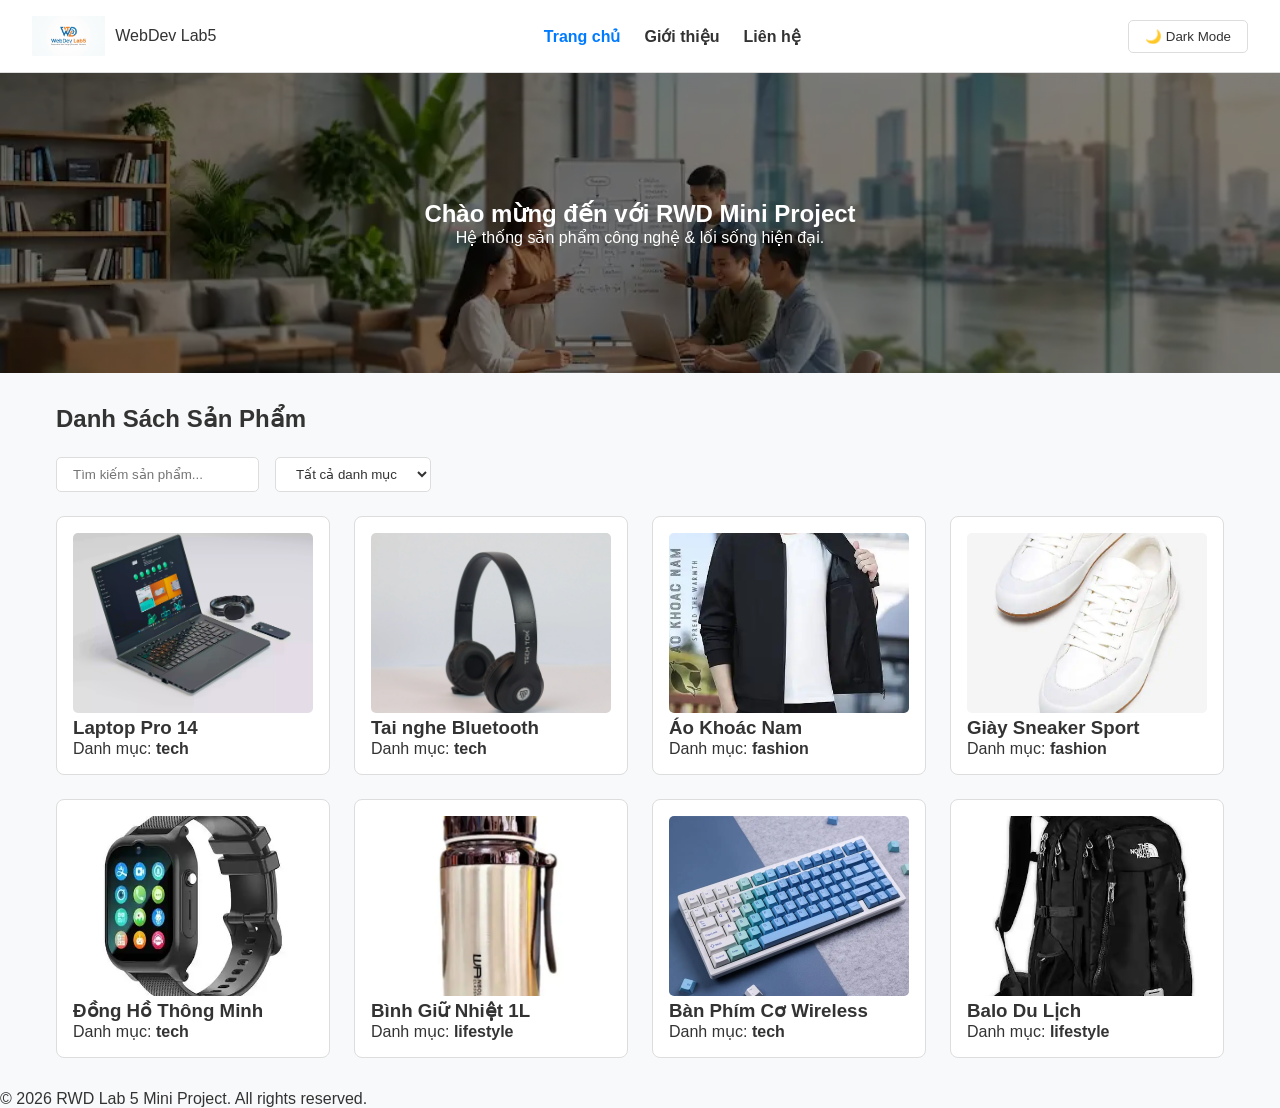
<file: index.html>
<!DOCTYPE html>
<html lang="vi">
<head>
    <meta charset="UTF-8">
    <meta name="viewport" content="width=device-width, initial-scale=1.0">
    <meta name="description" content="Website Mini Project RWD Hoàn chỉnh - Lab 5">
    <title>Trang Chủ | RWD Mini Project</title>
    <!-- Open Graph SEO -->
    <meta property="og:title" content="RWD Mini Project Lab 5">
    <meta property="og:description" content="Website đáp ứng chuẩn HTML, CSS Flexbox/Grid, JS DOM.">
    <meta property="og:image" content="assets/img/optimized/hero.webp">
    <link rel="stylesheet" href="assets/css/styles.css">
</head>
<body>
    <!-- Navbar (Bài 1 + Bài 2) -->
    <header class="navbar">
        <!-- Đã thêm thẻ img logo vào đây -->
        <div class="logo-container" style="display: flex; align-items: center; gap: 10px;">
            <img src="assets/img/optimized/logo.webp" alt="Logo" style="height: 40px; width: auto;">
            <div class="logo">WebDev Lab5</div>
        </div>

        <nav class="nav-menu" id="navMenu">
            <a href="index.html" class="active">Trang chủ</a>
            <a href="pages/about.html">Giới thiệu</a>
            <a href="pages/contact.html">Liên hệ</a>
        </nav>
        <div class="nav-actions">
            <button id="darkModeToggle" class="btn-theme">🌙 Dark Mode</button>
            <div class="hamburger" id="hamburger">
                <span></span>
                <span></span>
                <span></span>
            </div>
        </div>
    </header>

    <!-- Hero Section (Bài 1) -->
    <section class="hero">
        <div class="hero-content">
            <h1>Chào mừng đến với RWD Mini Project</h1>
            <p>Hệ thống sản phẩm công nghệ & lối sống hiện đại.</p>
        </div>
    </section>

    <!-- Sản Phẩm & Lọc (Bài 3) -->
    <main class="container">
        <h2>Danh Sách Sản Phẩm</h2>
        <div class="filter-controls">
            <input type="text" id="searchInput" placeholder="Tìm kiếm sản phẩm...">
            <select id="categoryFilter">
                <option value="all">Tất cả danh mục</option>
                <option value="tech">Công nghệ</option>
                <option value="fashion">Thời trang</option>
                <option value="lifestyle">Lối sống</option>
            </select>
        </div>

        <div class="product-grid" id="productContainer">
            <!-- Render từ JS -->
        </div>
    </main>

    <footer>
        <p>&copy; 2026 RWD Lab 5 Mini Project. All rights reserved.</p>
    </footer>

    <!-- Back to Top (Bài 2) -->
    <button id="backToTop" class="back-to-top">⬆ Top</button>

    <script src="assets/js/app.js"></script>
</body>
</html>
</file>
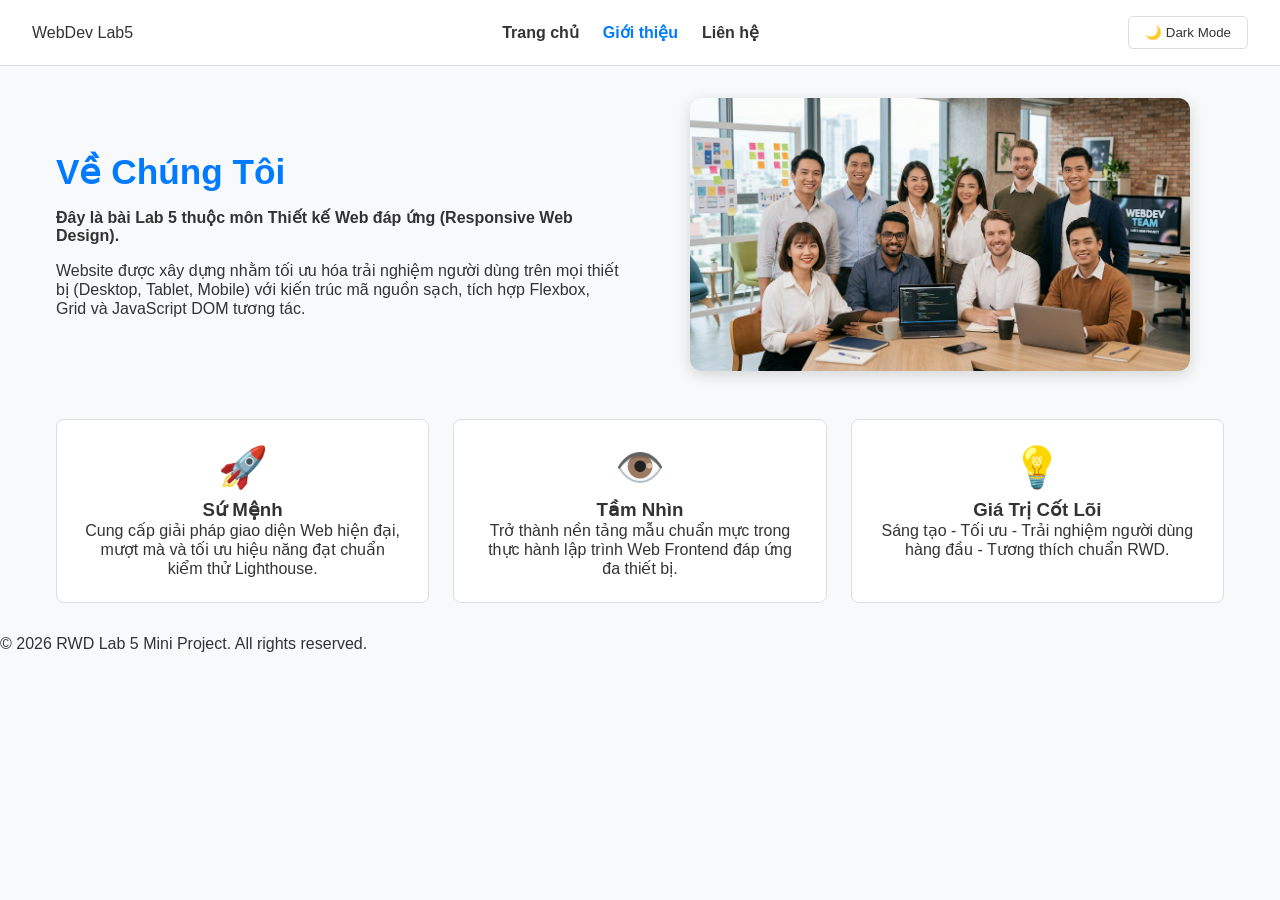
<file: pages/about.html>
<!DOCTYPE html>
<html lang="vi">
<head>
    <meta charset="UTF-8">
    <meta name="viewport" content="width=device-width, initial-scale=1.0">
    <meta name="description" content="Trang Giới Thiệu - RWD Mini Project">
    <title>Giới Thiệu | RWD Mini Project</title>
    <link rel="stylesheet" href="../assets/css/styles.css">
</head>
<body>
    <!-- Navbar Navigation -->
    <header class="navbar">
        <div class="logo">WebDev Lab5</div>
        <nav class="nav-menu" id="navMenu">
            <a href="../index.html">Trang chủ</a>
            <a href="about.html" class="active">Giới thiệu</a>
            <a href="contact.html">Liên hệ</a>
        </nav>
        <div class="nav-actions">
            <button id="darkModeToggle" class="btn-theme">🌙 Dark Mode</button>
            <div class="hamburger" id="hamburger">
                <span></span><span></span><span></span>
            </div>
        </div>
    </header>

    <!-- Main Content -->
    <main class="container about-container">
        <!-- Hero About Section: Text bên trái + Image Banner bên phải -->
        <section class="about-hero">
            <div class="about-text">
                <h1>Về Chúng Tôi</h1>
                <p class="subtitle">Đây là bài Lab 5 thuộc môn Thiết kế Web đáp ứng (Responsive Web Design).</p>
                <p>Website được xây dựng nhằm tối ưu hóa trải nghiệm người dùng trên mọi thiết bị (Desktop, Tablet, Mobile) với kiến trúc mã nguồn sạch, tích hợp Flexbox, Grid và JavaScript DOM tương tác.</p>
            </div>
            <div class="about-banner">
                <!-- Bạn có thể thay đường dẫn ảnh bên dưới thành ảnh background vừa tạo -->
                <img src="../assets/img/optimized/about-bg.webp" alt="Hình ảnh giới thiệu đội ngũ">
            </div>
        </section>

        <!-- Section: Sứ mệnh & Tầm nhìn -->
        <section class="about-features">
            <div class="feature-card">
                <div class="icon">🚀</div>
                <h3>Sứ Mệnh</h3>
                <p>Cung cấp giải pháp giao diện Web hiện đại, mượt mà và tối ưu hiệu năng đạt chuẩn kiểm thử Lighthouse.</p>
            </div>
            <div class="feature-card">
                <div class="icon">👁️</div>
                <h3>Tầm Nhìn</h3>
                <p>Trở thành nền tảng mẫu chuẩn mực trong thực hành lập trình Web Frontend đáp ứng đa thiết bị.</p>
            </div>
            <div class="feature-card">
                <div class="icon">💡</div>
                <h3>Giá Trị Cốt Lõi</h3>
                <p>Sáng tạo - Tối ưu - Trải nghiệm người dùng hàng đầu - Tương thích chuẩn RWD.</p>
            </div>
        </section>
    </main>

    <footer>
        <p>&copy; 2026 RWD Lab 5 Mini Project. All rights reserved.</p>
    </footer>

    <!-- Back to Top Button -->
    <button id="backToTop" class="back-to-top">⬆ Top</button>
    <script src="../assets/js/app.js"></script>
</body>
</html>
</file>
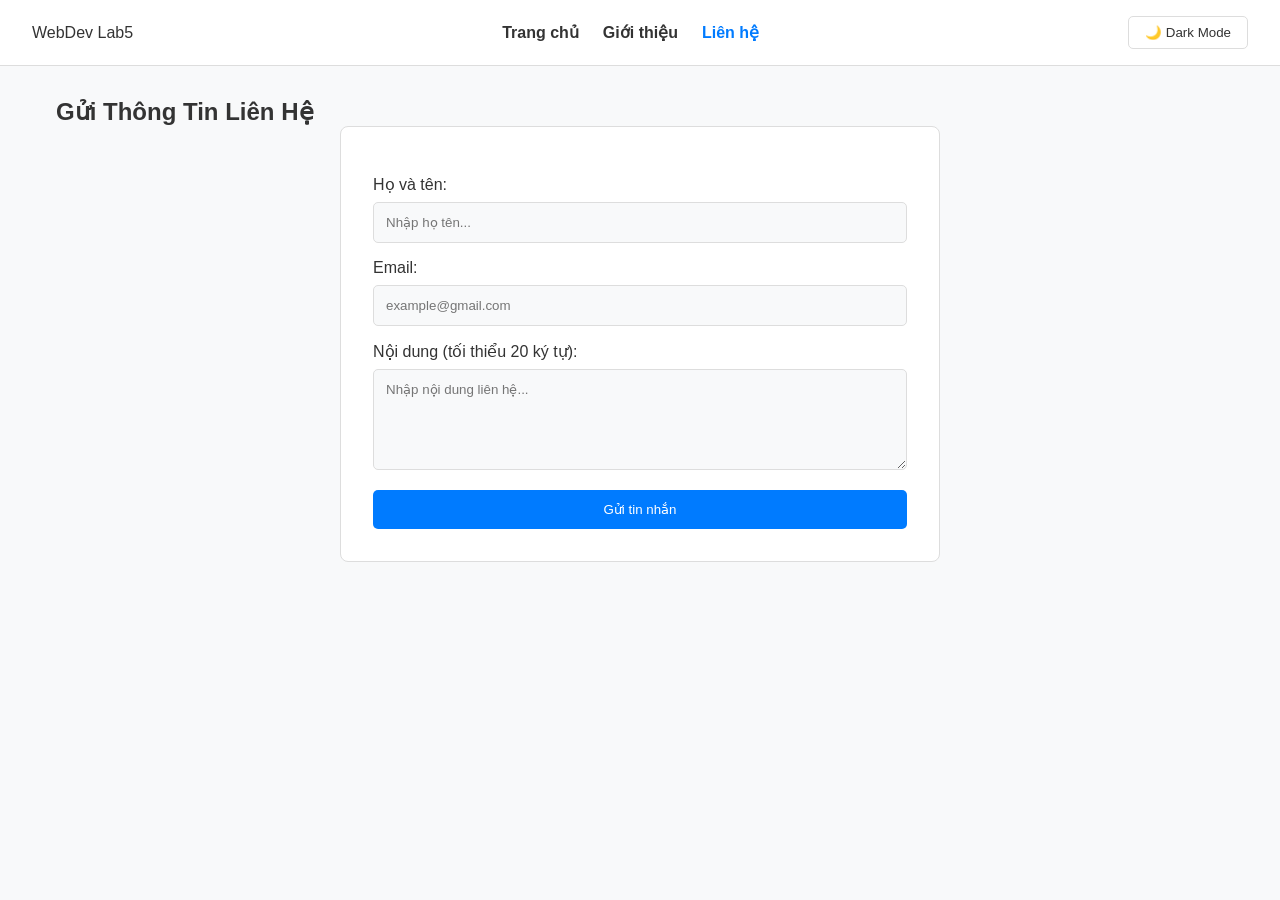
<file: pages/contact.html>
<!DOCTYPE html>
<html lang="vi">
<head>
    <meta charset="UTF-8">
    <meta name="viewport" content="width=device-width, initial-scale=1.0">
    <title>Liên Hệ | RWD Mini Project</title>
    <link rel="stylesheet" href="../assets/css/styles.css">
</head>
<body>
    <header class="navbar">
        <div class="logo">WebDev Lab5</div>
        <nav class="nav-menu" id="navMenu">
            <a href="../index.html">Trang chủ</a>
            <a href="about.html">Giới thiệu</a>
            <a href="contact.html" class="active">Liên hệ</a>
        </nav>
        <div class="nav-actions">
            <button id="darkModeToggle" class="btn-theme">🌙 Dark Mode</button>
            <div class="hamburger" id="hamburger">
                <span></span><span></span><span></span>
            </div>
        </div>
    </header>

    <main class="container">
        <h2>Gửi Thông Tin Liên Hệ</h2>
        <form id="contactForm" class="contact-form">
            <div id="errorMsg" class="message-box"></div>
            
            <div class="form-group">
                <label for="name">Họ và tên:</label>
                <input type="text" id="name" placeholder="Nhập họ tên...">
            </div>

            <div class="form-group">
                <label for="email">Email:</label>
                <input type="email" id="email" placeholder="example@gmail.com">
            </div>

            <div class="form-group">
                <label for="message">Nội dung (tối thiểu 20 ký tự):</label>
                <textarea id="message" rows="5" placeholder="Nhập nội dung liên hệ..."></textarea>
            </div>

            <button type="submit" class="btn-submit">Gửi tin nhắn</button>
        </form>
    </main>

    <button id="backToTop" class="back-to-top">⬆ Top</button>
    <script src="../assets/js/app.js"></script>
</body>
</html>
</file>
<file: assets/css/styles.css>
/* Reset CSS */
* {
    box-sizing: border-box;
    margin: 0;
    padding: 0;
    font-family: 'Segoe UI', Tahoma, Geneva, Verdana, sans-serif;
    transition: background-color 0.3s, color 0.3s;
}

:root {
    --bg-color: #f8f9fa;
    --text-color: #333;
    --card-bg: #ffffff;
    --primary-color: #007bff;
    --border-color: #ddd;
}

body.dark {
    --bg-color: #121212;
    --text-color: #e0e0e0;
    --card-bg: #1e1e1e;
    --border-color: #333;
}

body {
    background-color: var(--bg-color);
    color: var(--text-color);
}

/* Navbar Flexbox */
.navbar {
    display: flex;
    justify-content: space-between;
    align-items: center;
    padding: 1rem 2rem;
    background-color: var(--card-bg);
    border-bottom: 1px solid var(--border-color);
    position: sticky;
    top: 0;
    z-index: 1000;
}

.nav-menu {
    display: flex;
    gap: 1.5rem;
}

.nav-menu a {
    text-decoration: none;
    color: var(--text-color);
    font-weight: 600;
}

.nav-menu a.active {
    color: var(--primary-color);
}

.nav-actions {
    display: flex;
    align-items: center;
    gap: 1rem;
}

.btn-theme {
    padding: 0.5rem 1rem;
    cursor: pointer;
    border-radius: 5px;
    border: 1px solid var(--border-color);
    background-color: var(--card-bg);
    color: var(--text-color);
}

.hamburger {
    display: none;
    flex-direction: column;
    gap: 4px;
    cursor: pointer;
}

.hamburger span {
    width: 25px;
    height: 3px;
    background-color: var(--text-color);
}

/* Hero Section */
.hero {
    background: linear-gradient(rgba(0,0,0,0.5), rgba(0,0,0,0.5)), url('../img/optimized/hero.webp') center/cover no-repeat;
    height: 300px;
    display: flex;
    align-items: center;
    justify-content: center;
    color: white;
    text-align: center;
}

.container {
    max-width: 1200px;
    margin: 2rem auto;
    padding: 0 1rem;
}

/* Filter Controls */
.filter-controls {
    display: flex;
    gap: 1rem;
    margin: 1.5rem 0;
}

.filter-controls input, .filter-controls select {
    padding: 0.5rem 1rem;
    border: 1px solid var(--border-color);
    border-radius: 5px;
    background-color: var(--card-bg);
    color: var(--text-color);
}

/* Grid Sản Phẩm */
.product-grid {
    display: grid;
    grid-template-columns: repeat(auto-fill, minmax(250px, 1fr));
    gap: 1.5rem;
}

.card {
    background-color: var(--card-bg);
    border: 1px solid var(--border-color);
    border-radius: 8px;
    overflow: hidden;
    padding: 1rem;
}

.card img {
    width: 100%;
    height: 180px;
    object-fit: cover;
    border-radius: 5px;
}

/* Back-to-Top Button */
.back-to-top {
    position: fixed;
    bottom: 20px;
    right: 20px;
    padding: 10px 15px;
    background-color: var(--primary-color);
    color: white;
    border: none;
    border-radius: 50px;
    cursor: pointer;
    display: none;
}

/* Form Styles */
.contact-form {
    max-width: 600px;
    margin: 0 auto;
    background: var(--card-bg);
    padding: 2rem;
    border-radius: 8px;
    border: 1px solid var(--border-color);
}

.form-group {
    margin-bottom: 1rem;
}

.form-group label {
    display: block;
    margin-bottom: 0.5rem;
}

.form-group input, .form-group textarea {
    width: 100%;
    padding: 0.75rem;
    border: 1px solid var(--border-color);
    border-radius: 5px;
    background-color: var(--bg-color);
    color: var(--text-color);
}

.btn-submit {
    width: 100%;
    padding: 0.75rem;
    background-color: var(--primary-color);
    color: white;
    border: none;
    border-radius: 5px;
    cursor: pointer;
}

.message-box {
    margin-bottom: 1rem;
    font-weight: bold;
}

/* Responsive Styles */
@media (max-width: 768px) {
    .hamburger {
        display: flex;
    }

    .nav-menu {
        display: none;
        position: absolute;
        top: 100%;
        left: 0;
        width: 100%;
        background-color: var(--card-bg);
        flex-direction: column;
        padding: 1rem;
        box-shadow: 0 4px 6px rgba(0,0,0,0.1);
    }

    .nav-menu.active {
        display: flex;
    }

    .filter-controls {
        flex-direction: column;
    }
}
/* About Page Responsive Layout */
.about-hero {
    display: flex;
    align-items: center;
    justify-content: space-between;
    gap: 2rem;
    margin-bottom: 3rem;
}

.about-text {
    flex: 1;
}

.about-text h1 {
    font-size: 2.2rem;
    margin-bottom: 1rem;
    color: var(--primary-color);
}

.about-text .subtitle {
    font-weight: 600;
    margin-bottom: 1rem;
}

.about-banner {
    flex: 1;
    display: flex;
    justify-content: center;
}

.about-banner img {
    width: 100%;
    max-width: 500px;
    height: auto;
    border-radius: 12px;
    box-shadow: 0 4px 15px rgba(0, 0, 0, 0.15);
    object-fit: cover;
}

.about-features {
    display: grid;
    grid-template-columns: repeat(auto-fit, minmax(250px, 1fr));
    gap: 1.5rem;
    margin-top: 2rem;
}

.feature-card {
    background: var(--card-bg);
    padding: 1.5rem;
    border-radius: 8px;
    border: 1px solid var(--border-color);
    text-align: center;
}

.feature-card .icon {
    font-size: 2.5rem;
    margin-bottom: 0.5rem;
}

/* Mobile Responsive */
@media (max-width: 768px) {
    .about-hero {
        flex-direction: column;
        text-align: center;
    }
}
</file>
